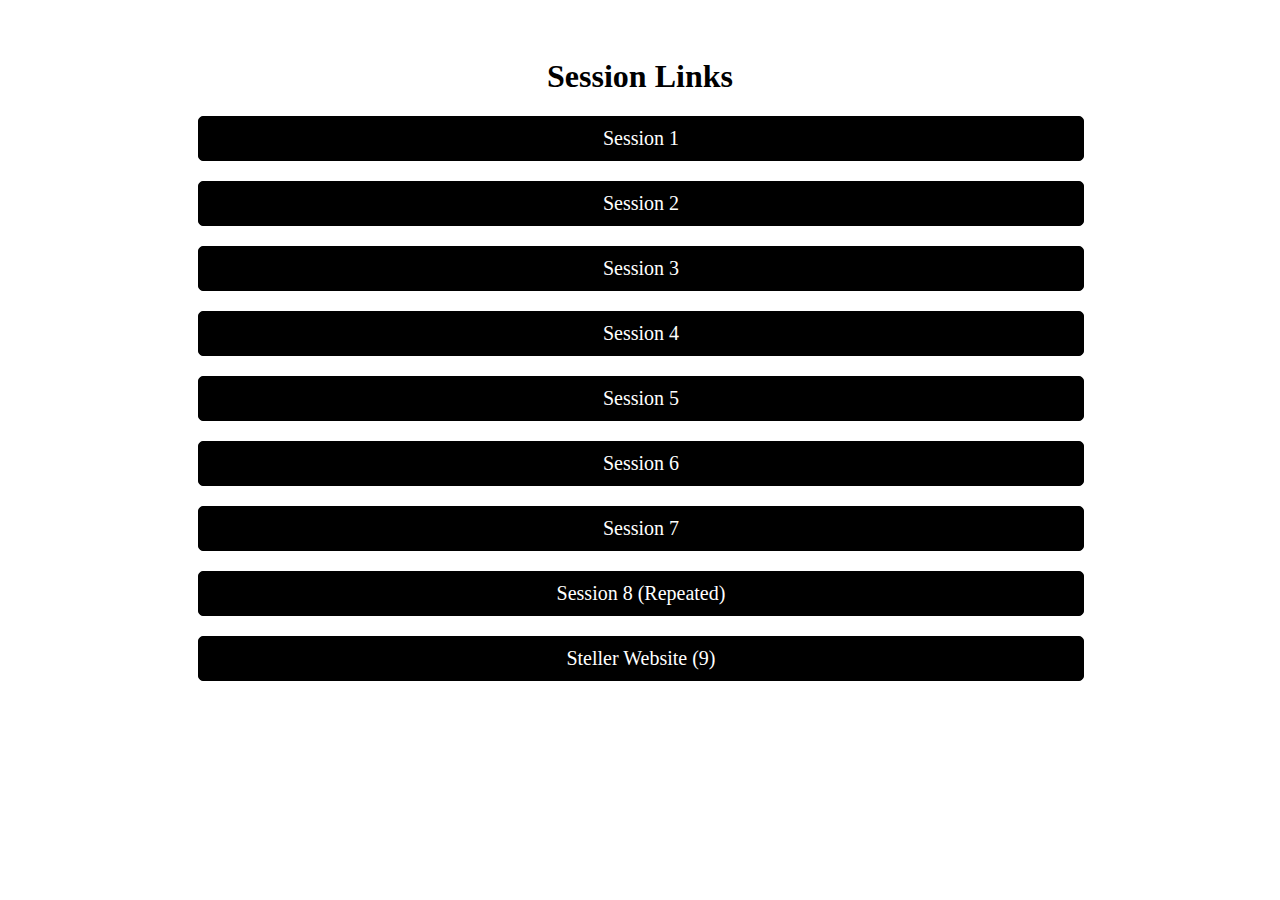
<file: index.html>
<html>

<head>
<title>Welcoming Session</title>
<style>
body{
padding: 50px 0;
}
.container{
    width: 70%;
    margin: auto;
}

.text-center{
    text-align: center;
}

.my-20{
    margin-top: 20px;
    margin-bottom: 20px;
}

a{
    display: inline-block;
    width: 100%;
    background-color: black;
    color: white;
    padding: 10px 0;
    font-size: 20px;
    border-radius: 5px;
    text-decoration: none;
    text-align: center;
    border: 1px solid black;
}
a:hover{
background-color: white;
border: 1px solid black;
color: black;
}
</style>
</head>
<body>

<h1 class="text-center">
Session Links
</h1>

<section>
<div class="container">
<div class="my-20">
    <a href="1/index.html">Session 1</a>
</div>

<div class="my-20">
    <a href="2/index.html">Session 2</a>
</div>

<div class="my-20">
    <a href="3/index.html">Session 3</a>
</div>

<div class="my-20">
    <a href="4/index.html">Session 4</a>
</div>

<div class="my-20">
    <a href="5/index.html">Session 5</a>
</div>

<div class="my-20">
    <a href="6/index.html">Session 6</a>
</div>

<div class="my-20">
    <a href="7/index.html">Session 7</a>
</div>

<div class="my-20">
    <a href="8/index.html">Session 8 (Repeated)</a>
</div>

<div class="my-20">
    <a href="steller-9/index.html">Steller Website (9)</a>
</div>
</div>
</section>

    

</body>
</html>
</file>
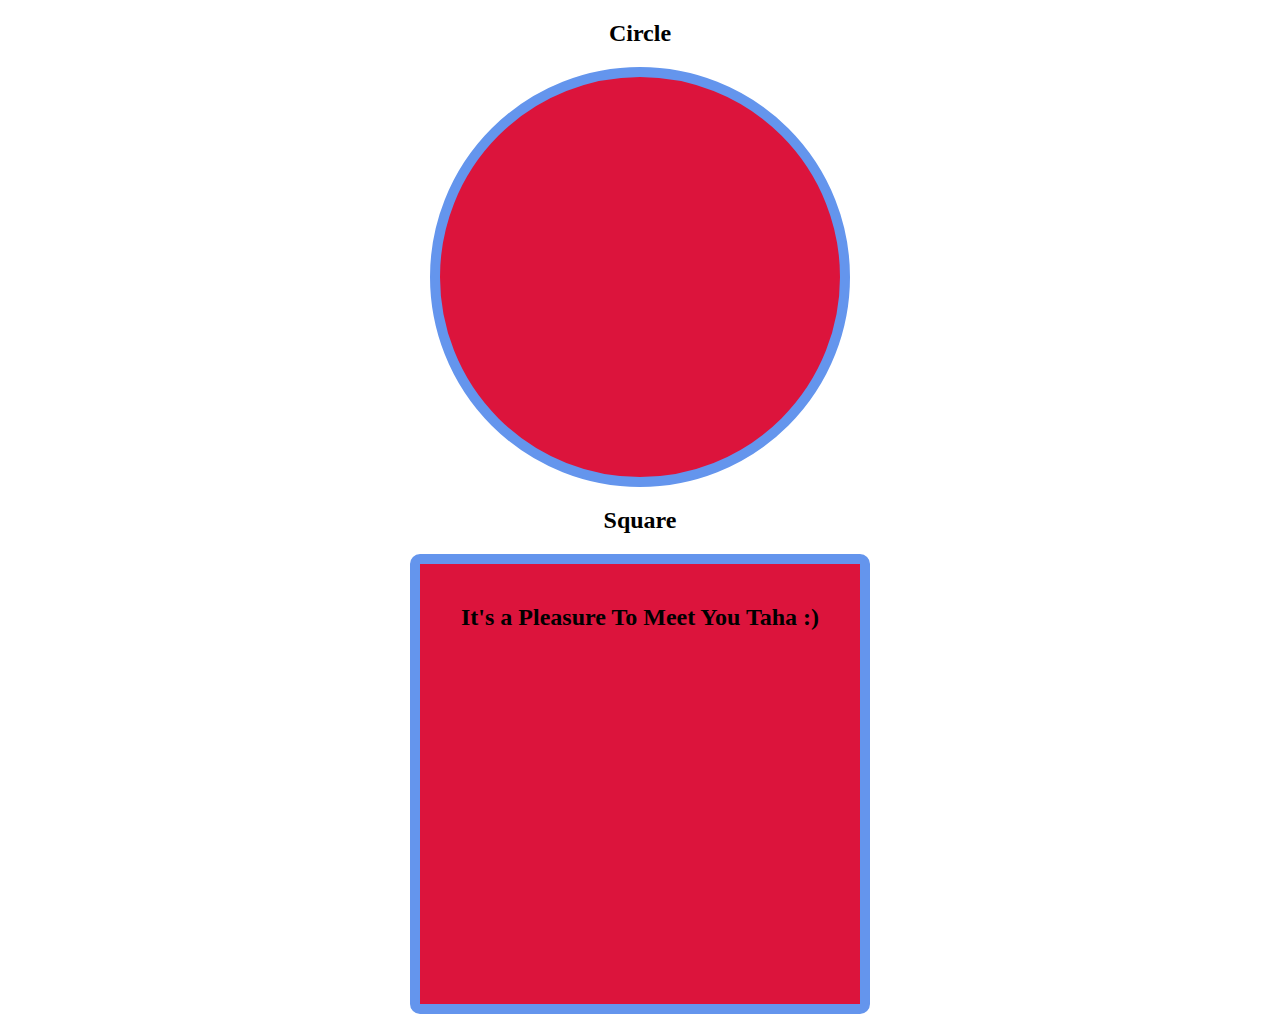
<file: 1/index.html>
<!DOCTYPE html>
<html lang="en">
<head>
    <meta charset="UTF-8">
    <meta name="viewport" content="width=device-width, initial-scale=1.0">
    <title>Document</title>
    <link rel="stylesheet" href="style.css">
</head>
<body>
    

    <div class="section1">
         
        <h2>Circle</h2>
        <div class="box"></div>

    </div>


    <div class="section2">
         
        <h2>Square</h2>
        <div class="box">
            <h2>It's a Pleasure To Meet You Taha :)</h2>
        </div>

    </div>


</body>
</html>
</file>
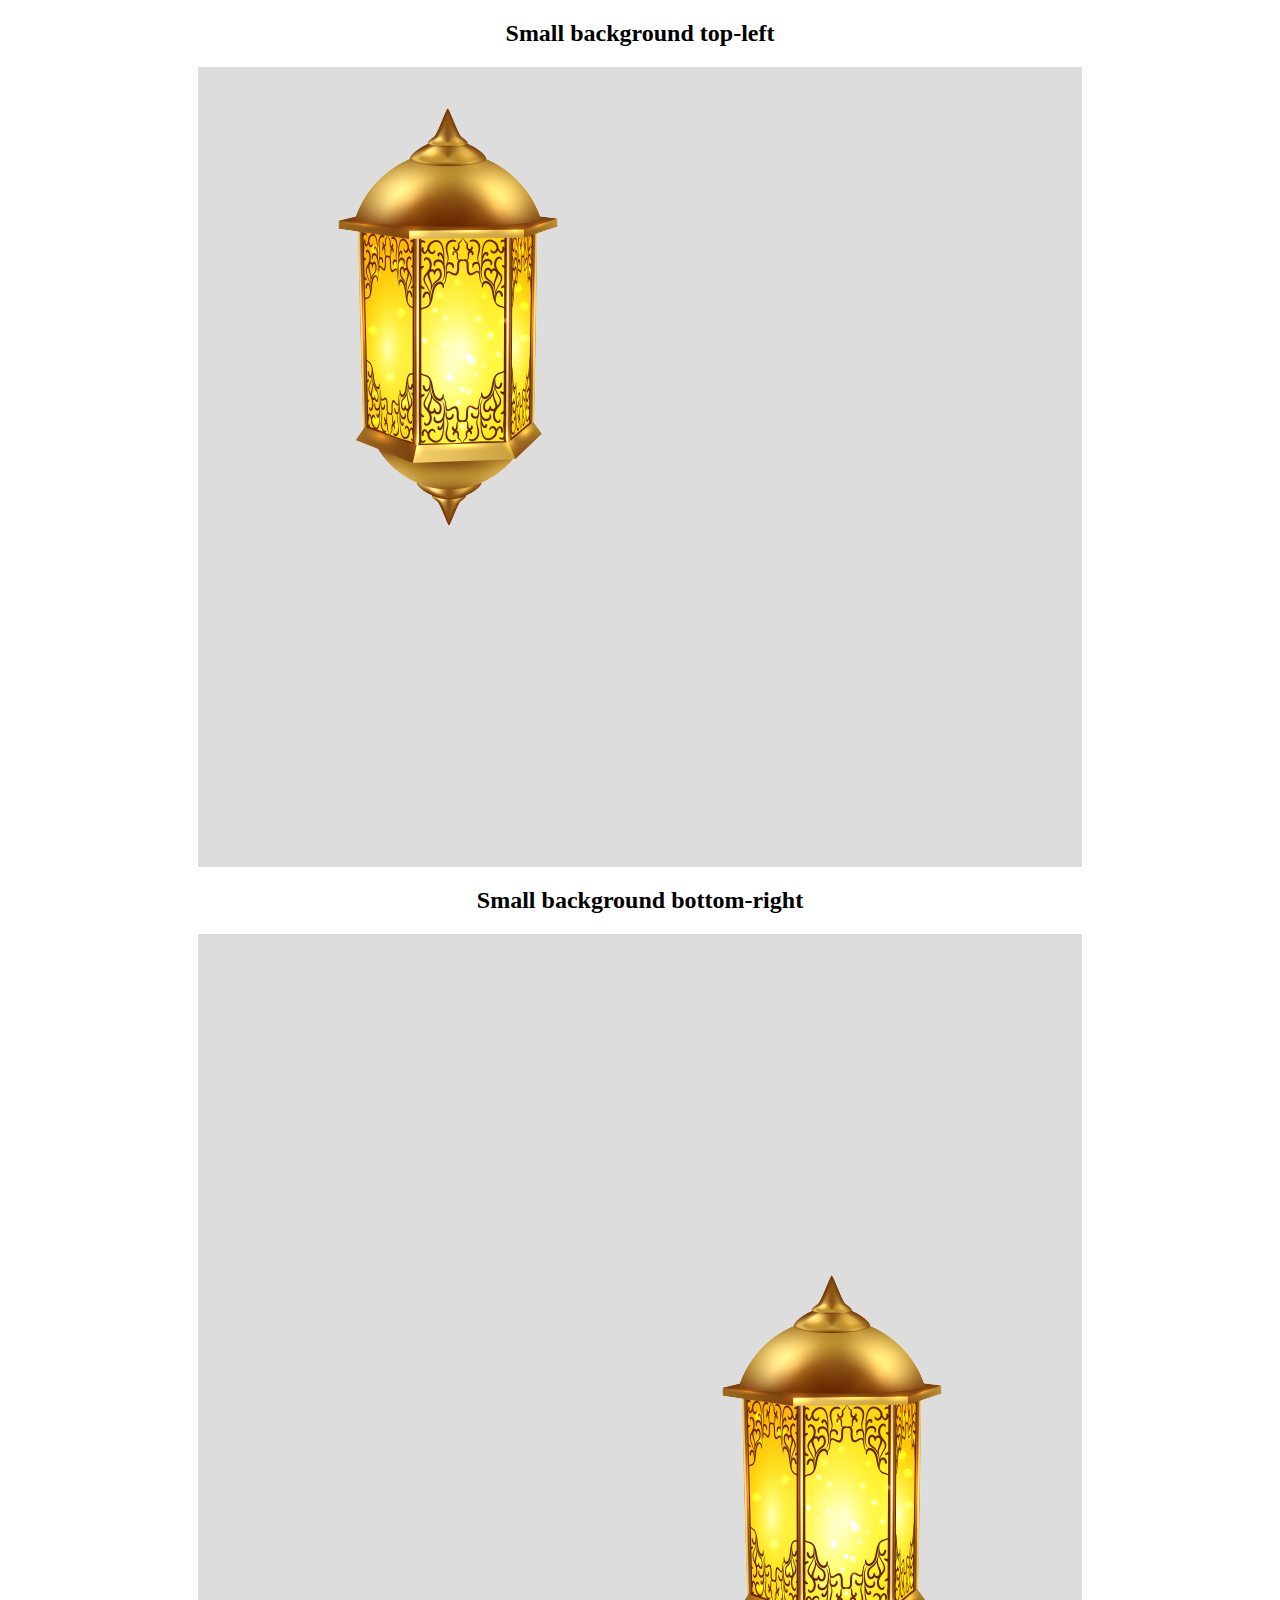
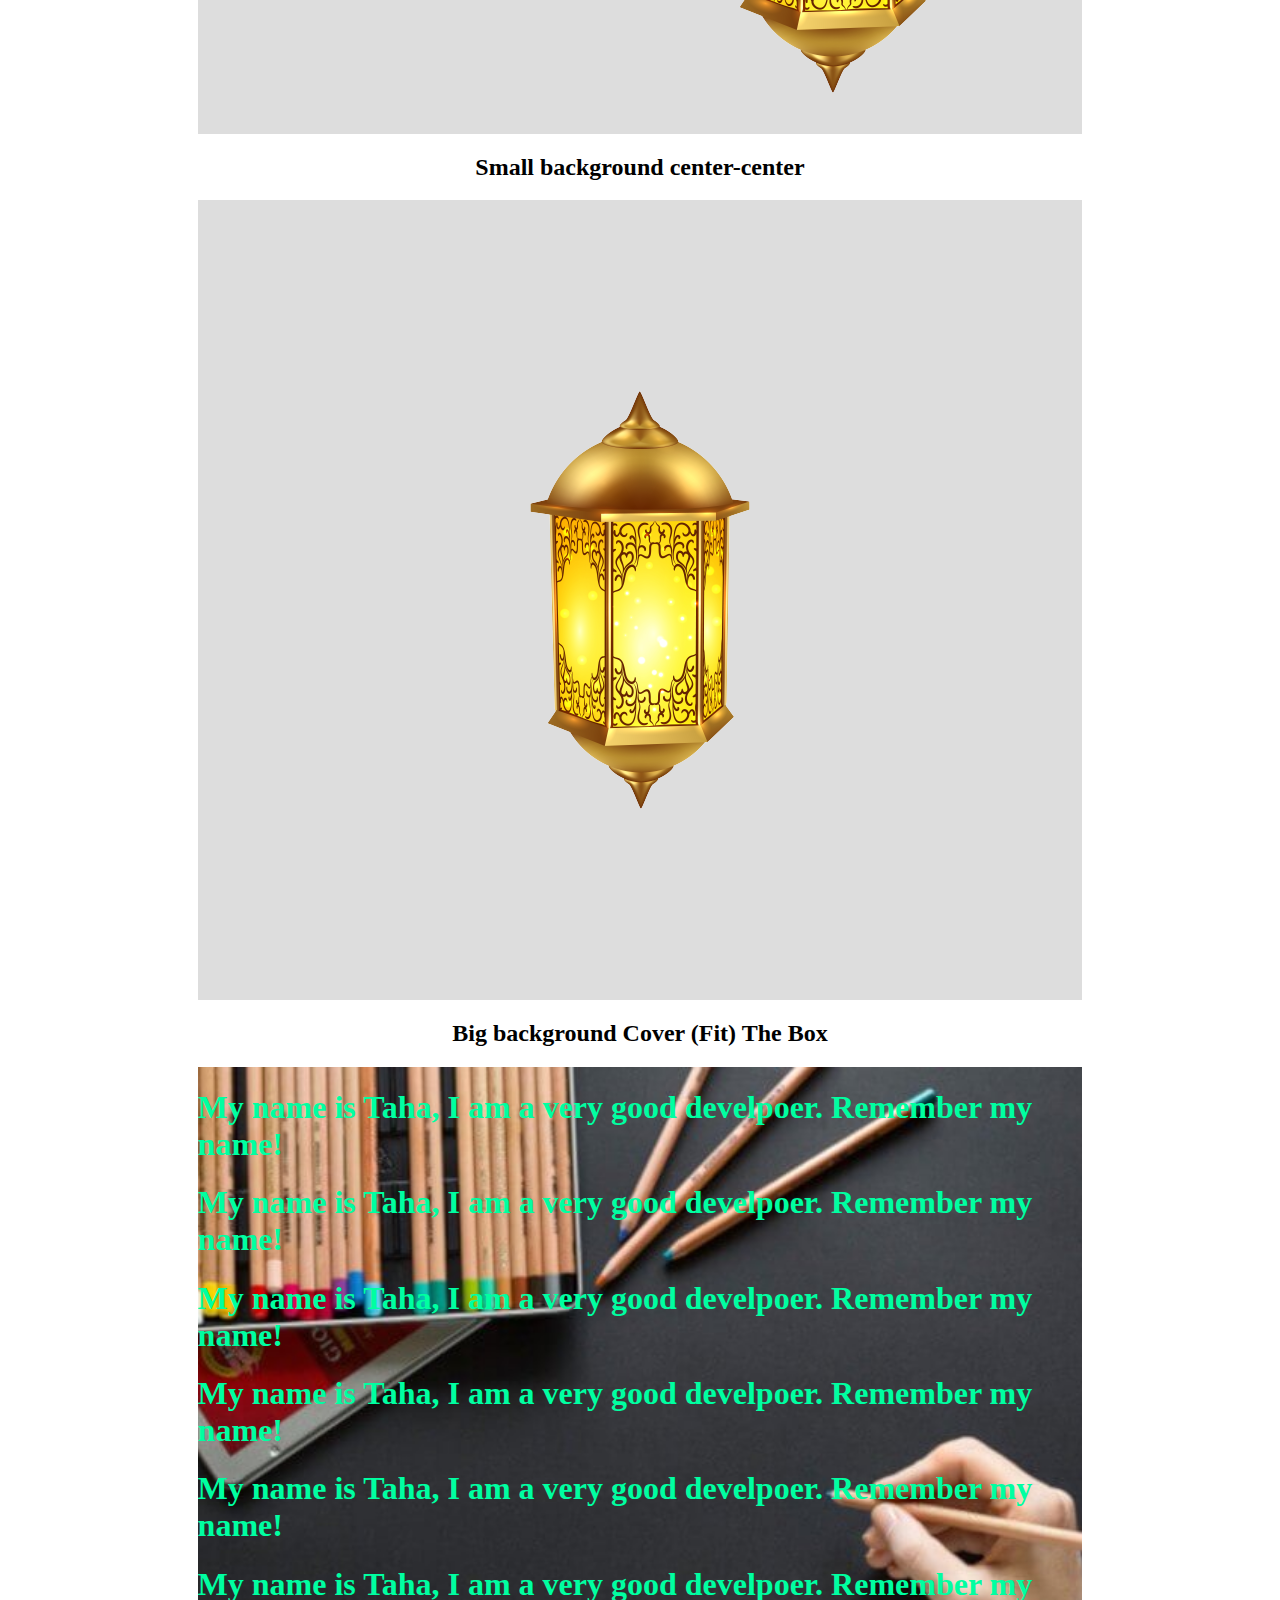
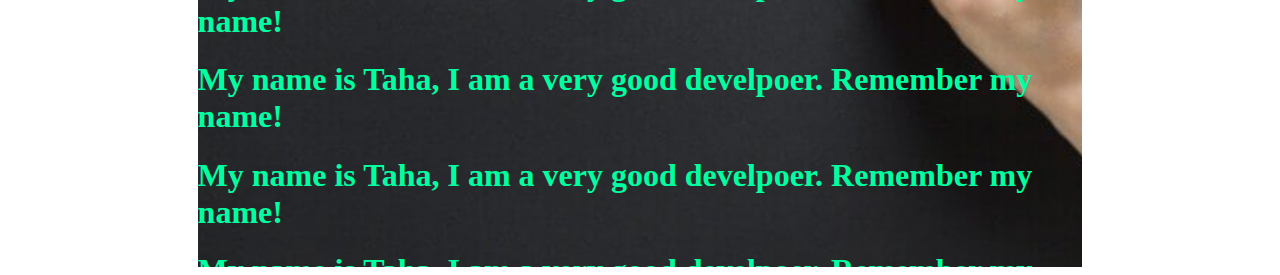
<file: 2/index.html>
<!DOCTYPE html>
<html lang="en">
<head>
    <meta charset="UTF-8">
    <meta name="viewport" content="width=device-width, initial-scale=1.0">
    <title>Document</title>
    <link rel="stylesheet" href="style.css">
</head>
<body>

    <div class="section1">
        <div class="container">
            <h2>Small background top-left</h2>
            <div class="wallpaper">

            </div>
        </div>
    </div>

    <div class="section2">
         
       <div class="container">
            <h2>Small background bottom-right</h2>
            <div class="wallpaper">

            </div>
        </div>
    </div>

    <div class="section3">
         
       <div class="container">
            <h2>Small background center-center</h2>
            <div class="wallpaper">

            </div>
        </div>
    </div>

    <div class="section4">
        <div class="container">
             <h2>Big background Cover (Fit) The Box </h2>
             <div class="background-cover">
                <h1>My name is Taha, I am a very good develpoer. Remember my name! </h1>
                <h1>My name is Taha, I am a very good develpoer. Remember my name! </h1>
                <h1>My name is Taha, I am a very good develpoer. Remember my name! </h1>
                <h1>My name is Taha, I am a very good develpoer. Remember my name! </h1>
                <h1>My name is Taha, I am a very good develpoer. Remember my name! </h1>
                <h1>My name is Taha, I am a very good develpoer. Remember my name! </h1>
                <h1>My name is Taha, I am a very good develpoer. Remember my name! </h1>
                <h1>My name is Taha, I am a very good develpoer. Remember my name! </h1>
                <h1>My name is Taha, I am a very good develpoer. Remember my name! </h1>
                <h1>My name is Taha, I am a very good develpoer. Remember my name! </h1>
                <h1>My name is Taha, I am a very good develpoer. Remember my name! </h1>
                <h1>My name is Taha, I am a very good develpoer. Remember my name! </h1>
                <h1>My name is Taha, I am a very good develpoer. Remember my name! </h1>
                <h1>My name is Taha, I am a very good develpoer. Remember my name! </h1>
                <h1>My name is Taha, I am a very good develpoer. Remember my name! </h1>
                <h1>My name is Taha, I am a very good develpoer. Remember my name! </h1>
                <h1>My name is Taha, I am a very good develpoer. Remember my name! </h1>
                <h1>My name is Taha, I am a very good develpoer. Remember my name! </h1>
                <h1>My name is Taha, I am a very good develpoer. Remember my name! </h1>
                <h1>My name is Taha, I am a very good develpoer. Remember my name! </h1>
                <h1>My name is Taha, I am a very good develpoer. Remember my name! </h1>
                <h1>My name is Taha, I am a very good develpoer. Remember my name! </h1>
                <h1>My name is Taha, I am a very good develpoer. Remember my name! </h1>
                <h1>My name is Taha, I am a very good develpoer. Remember my name! </h1>
                <h1>My name is Taha, I am a very good develpoer. Remember my name! </h1>
                <h1>My name is Taha, I am a very good develpoer. Remember my name! </h1>
             </div>
         </div>
    </div>
</body>
</html>
</file>
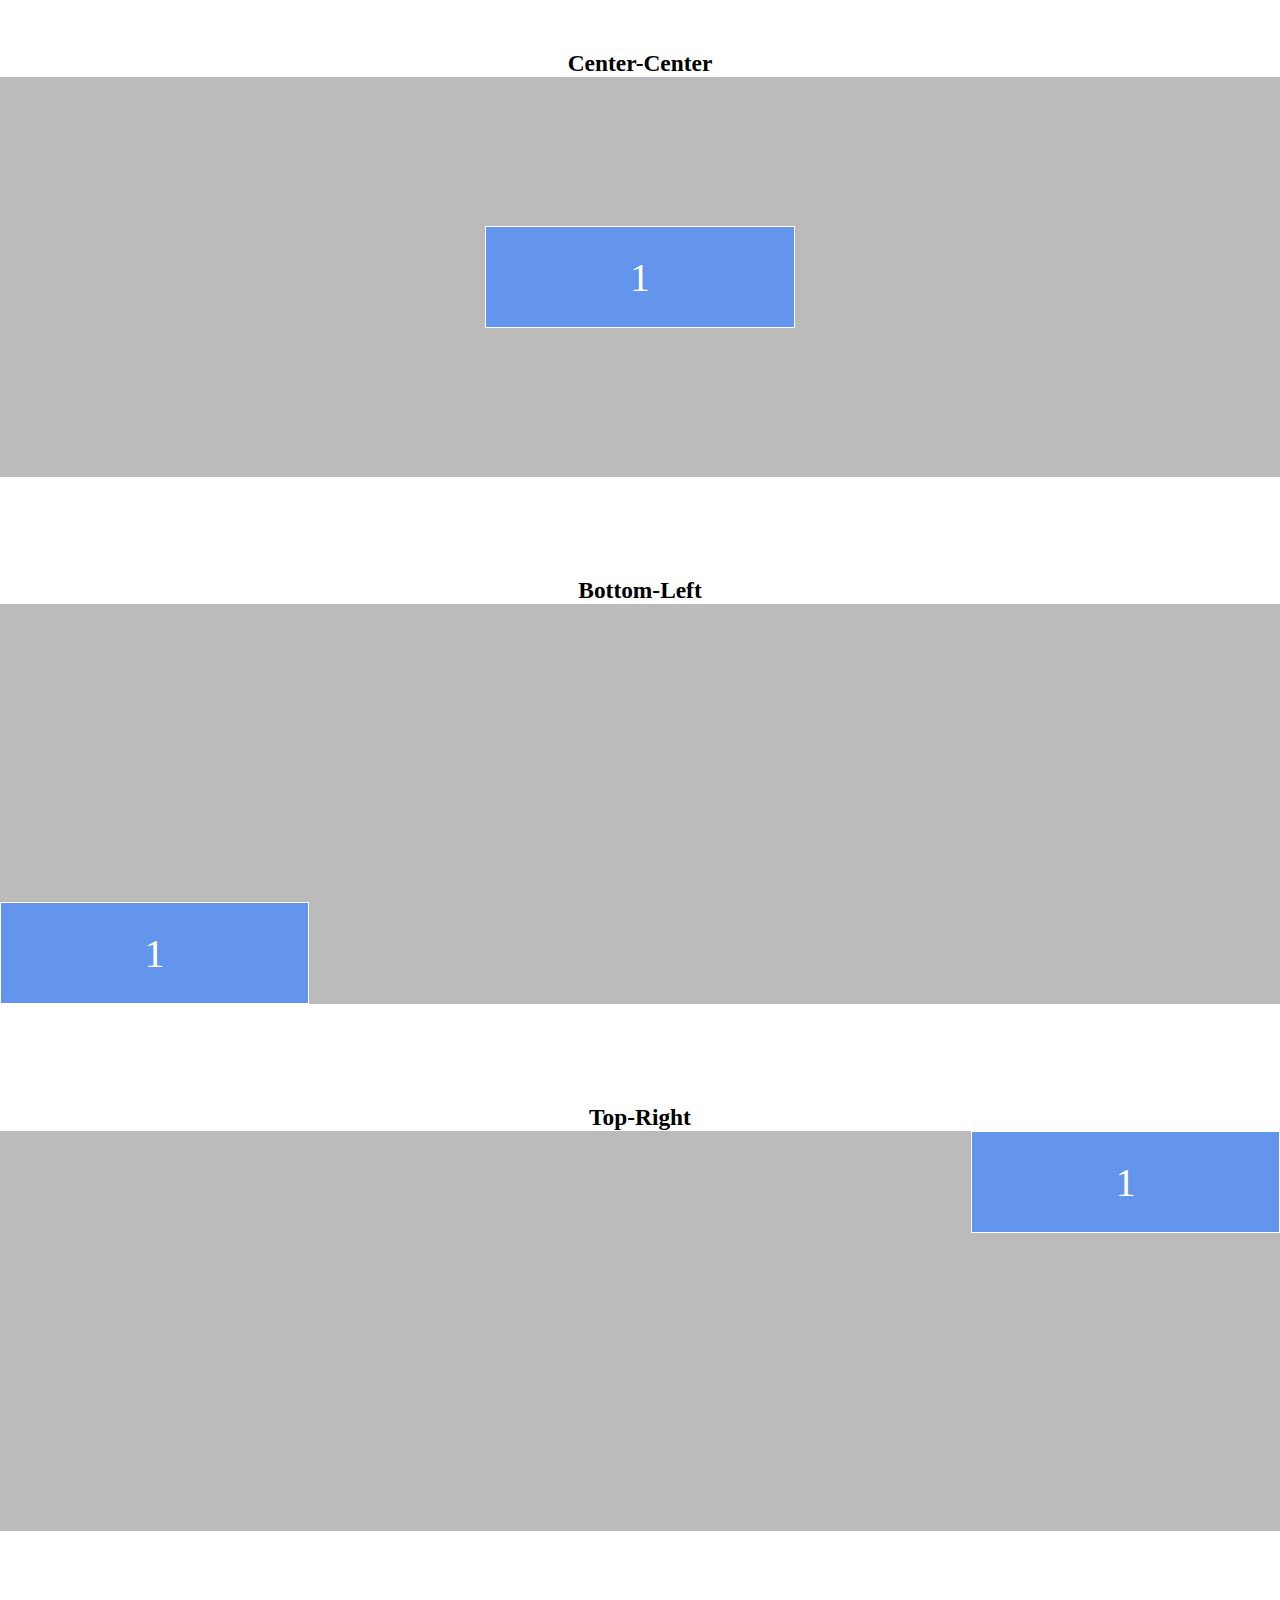
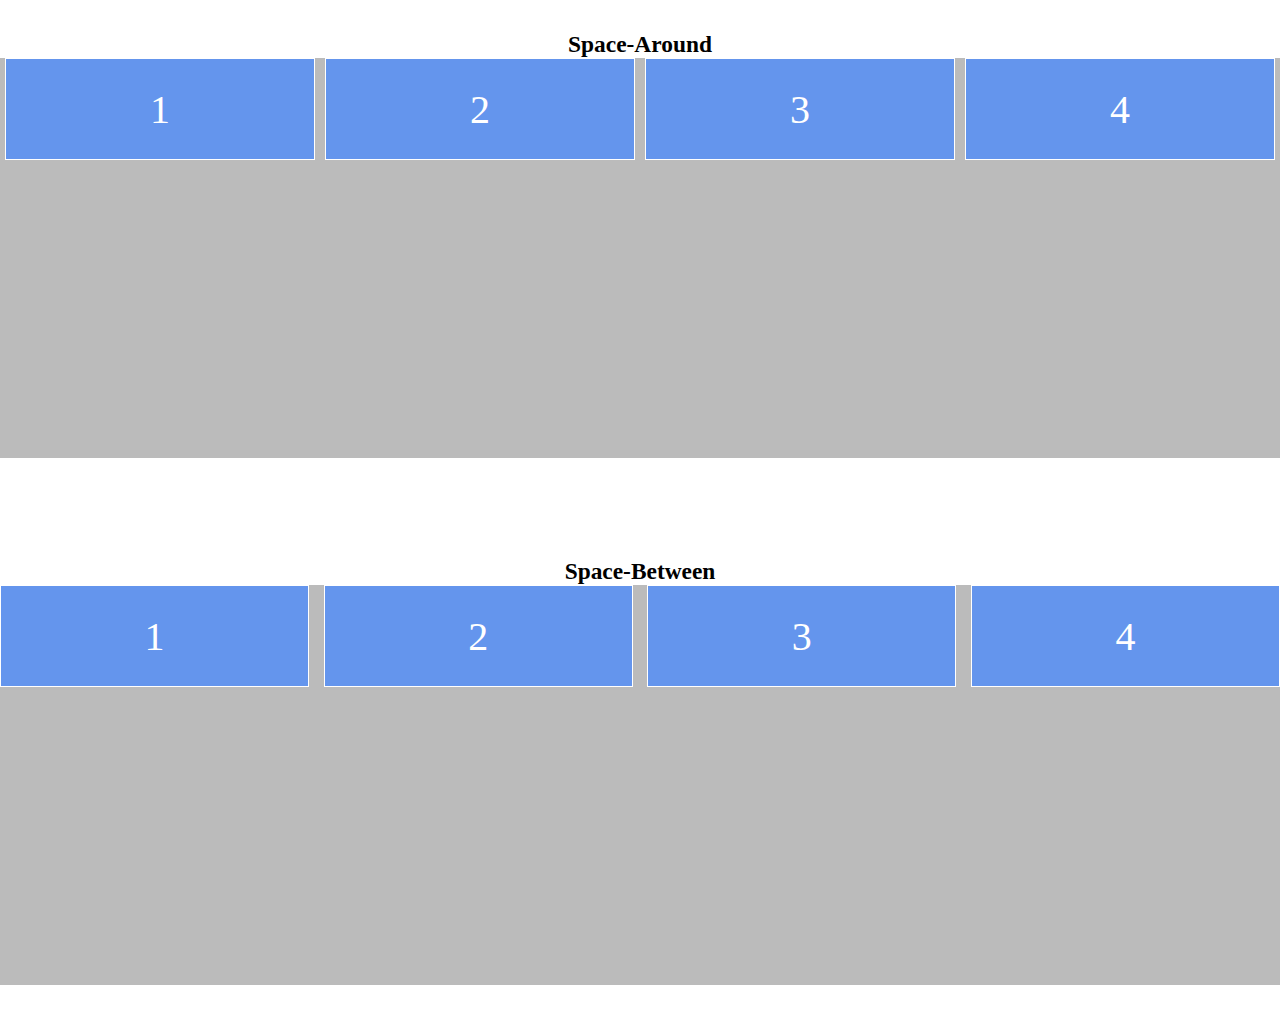
<file: 3/index.html>
<html>

<head>
<title>Flexbox Session</title>
<link rel="stylesheet" href="css/style.css">
</head>
<body>

<!-- flex box 

    - parent => display: flex
    - child => width 

-->


<section>
    <h3>center-center</h3>
    <div class="parent center-center">
        <div class="child">1</div>
    </div>  
</section>


<section>
    <h3>bottom-left</h3>
    <div class="parent bottom-left">
        <div class="child">1</div>
    </div>  
</section>

<section>
    <h3>top-right</h3>
    <div class="parent top-right">
        <div class="child">1</div>
    </div>  
</section>

<section>
    <h3>space-around</h3>
    <div class="parent space-around">
        <div class="child">1</div>
        <div class="child">2</div>
        <div class="child">3</div>
        <div class="child">4</div>
    </div>  
</section>

<section>
    <h3>space-between</h3>
    <div class="parent space-between">
        <div class="child">1</div>
        <div class="child">2</div>
        <div class="child">3</div>
        <div class="child">4</div>
    </div>  
</section>


    

</body>


</html>
</file>
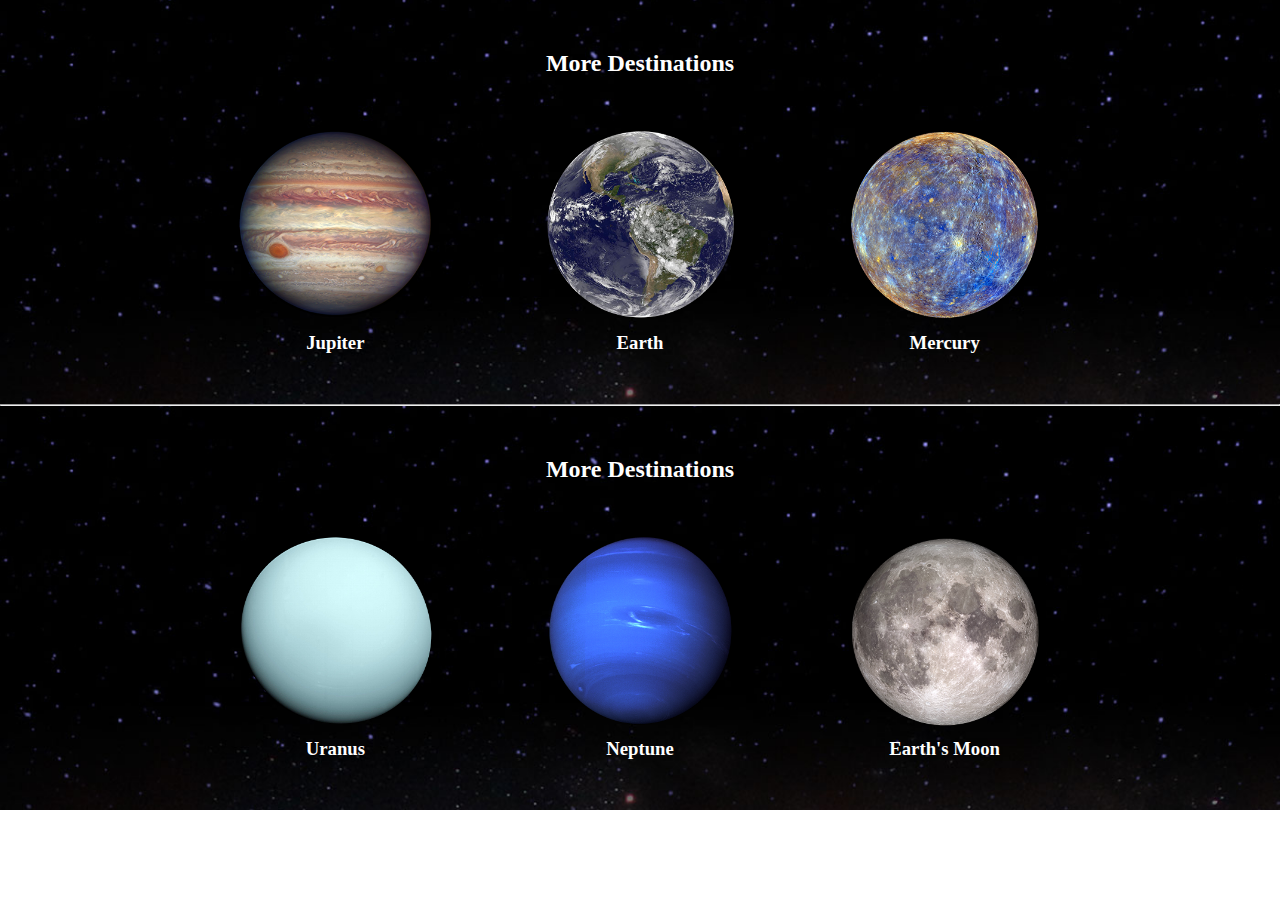
<file: 4/index.html>
<html>
    <head>
        <title>NASA</title>
        <link rel="stylesheet" href="style.css">
    </head>

    <body>
        
        <section class="planets">
            <div class="container">
                <h2 class="title">More Destinations</h2>
                <div class="d-flex space-between">
                    <div class="planet">
                        <img src="img/jupiter_new.png" alt="">
                        <h3>Jupiter</h3>
                    </div>

                    <div class="planet">
                        <img src="img/earth.png" alt="">
                        <h3>Earth</h3>
                    </div>

                    <div class="planet">
                        <img src="img/mercury_new.png" alt="">
                        <h3>Mercury</h3>
                    </div>
                </div>
            </div>
        </section>
        <hr>
        <section class="planets">
            <div class="container">
                <h2 class="title">More Destinations</h2>
                <div class="d-flex space-between">
                    <div class="planet">
                        <img src="img/uranus.png" alt="">
                        <h3>Uranus</h3>
                    </div>

                    <div class="planet">
                        <img src="img/neptune.png" alt="">
                        <h3>Neptune</h3>
                    </div>

                    <div class="planet">
                        <img src="img/earth_moon.png" alt="">
                        <h3>Earth's Moon</h3>
                    </div>
                </div>
            </div>
        </section>

        

    </body>
</html>
</file>
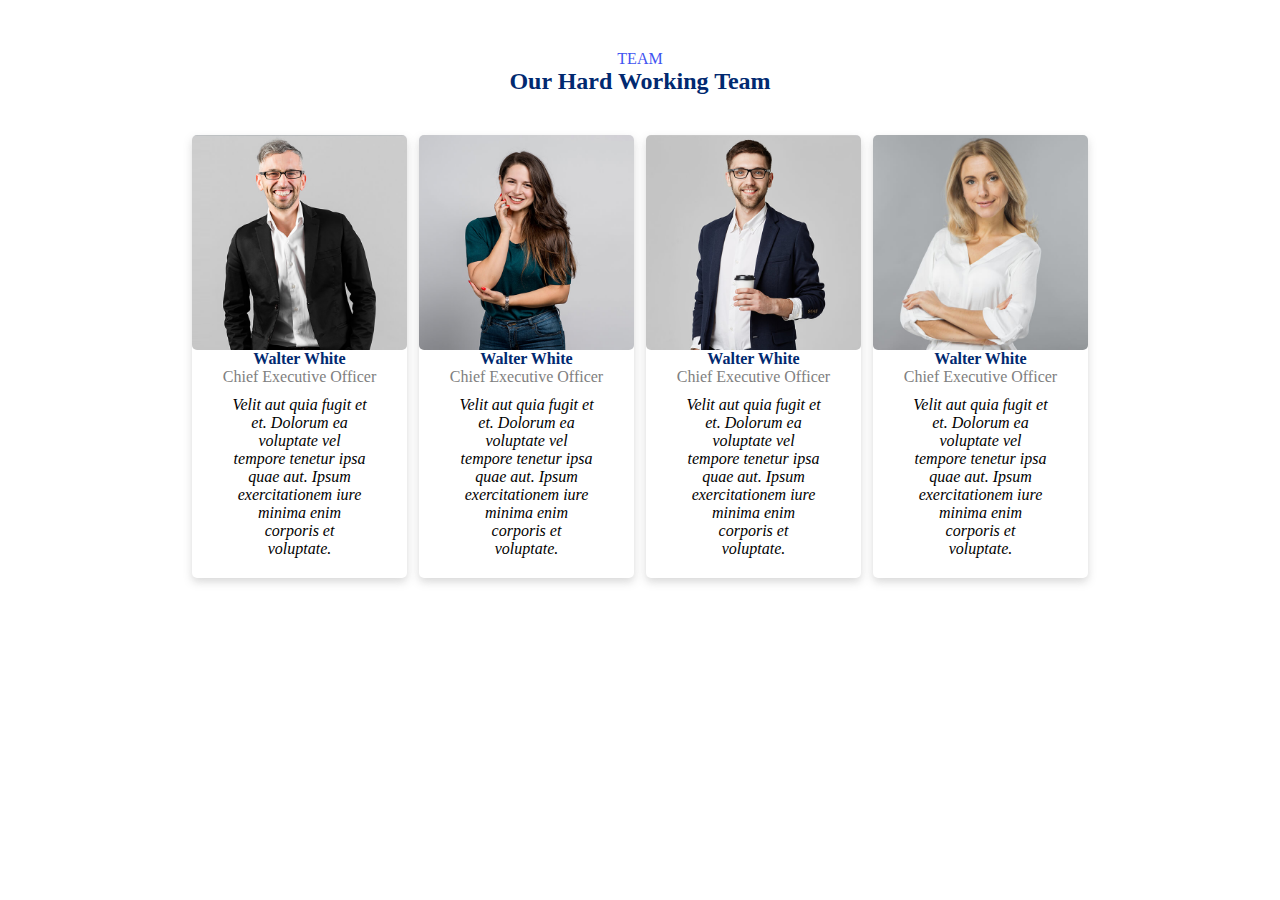
<file: 5/index.html>
<html>
    <head>
        <title>flex session2 </title>
        <link rel="stylesheet" href="style.css">
    </head>

    <body>
        

        <section class="team">
            <div class="container">
                <div class="title">
                    <p>TEAM</p>
                    <h2>Our Hard Working Team</h2>
                </div>
                <div class="d-flex space-between">
                    <div class="member">
                        <img src="img/team-1.jpg" alt="">
                        <h4>Walter White</h4>
                        <p class="grey">Chief Executive Officer</p>
                        <p class="info">
                            Velit aut quia fugit et et. Dolorum ea voluptate vel tempore tenetur ipsa quae aut. Ipsum exercitationem iure minima enim corporis et voluptate.
                        </p>
                    </div>

                    <div class="member">
                        <img src="img/team-2.jpg" alt="">
                        <h4>Walter White</h4>
                        <p class="grey">Chief Executive Officer</p>
                        <p class="info">
                            Velit aut quia fugit et et. Dolorum ea voluptate vel tempore tenetur ipsa quae aut. Ipsum exercitationem iure minima enim corporis et voluptate.
                        </p>
                    </div>

                    <div class="member">
                        <img src="img/team-3.jpg" alt="">
                        <h4>Walter White</h4>
                        <p class="grey">Chief Executive Officer</p>
                        <p class="info">
                            Velit aut quia fugit et et. Dolorum ea voluptate vel tempore tenetur ipsa quae aut. Ipsum exercitationem iure minima enim corporis et voluptate.
                        </p>
                    </div>

                    <div class="member">
                        <img src="img/team-4.jpg" alt="">
                        <h4>Walter White</h4>
                        <p class="grey">Chief Executive Officer</p>
                        <p class="info">
                            Velit aut quia fugit et et. Dolorum ea voluptate vel tempore tenetur ipsa quae aut. Ipsum exercitationem iure minima enim corporis et voluptate.
                        </p>
                    </div>
                </div>
            </div>
        </section>



    </body>
</html>
</file>
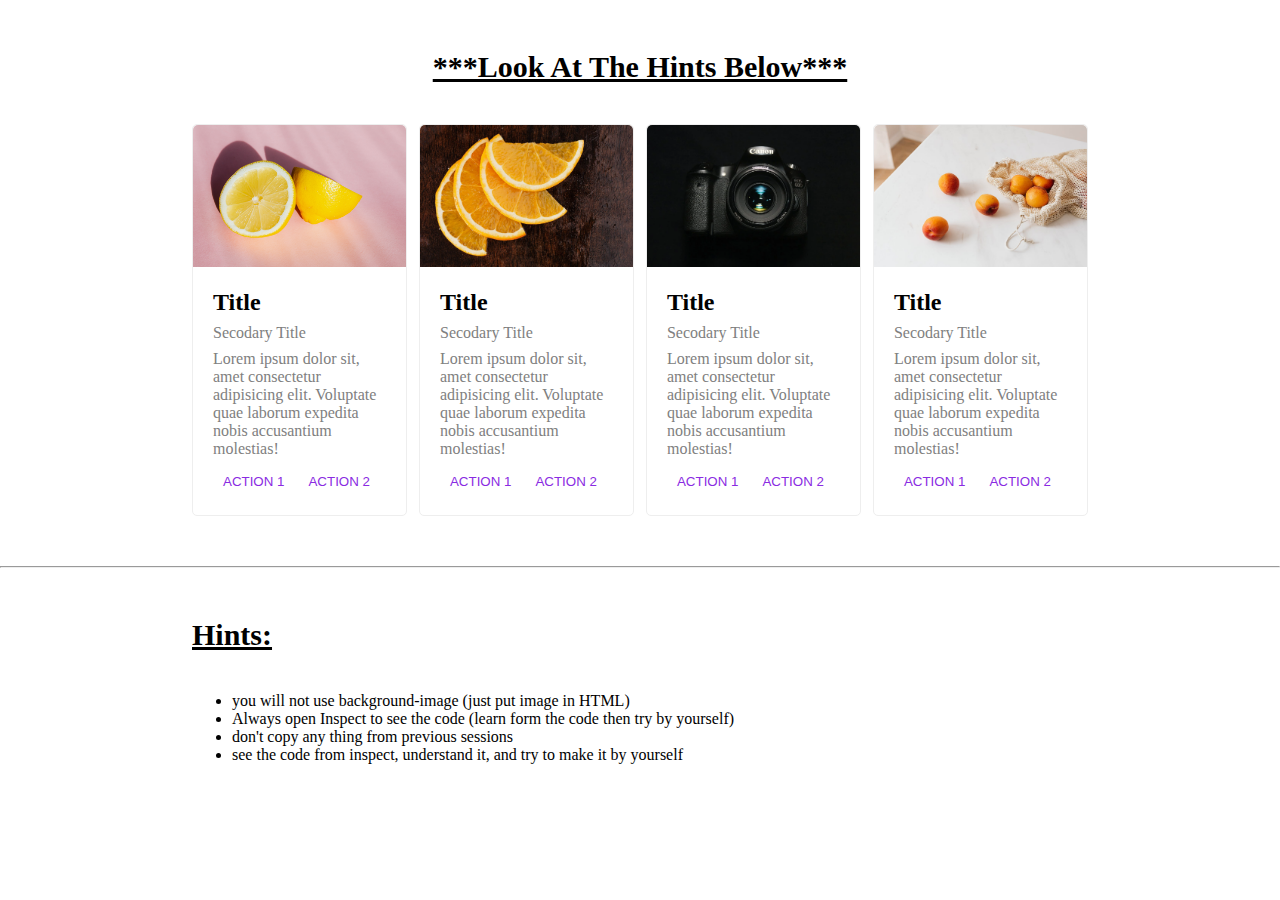
<file: 6/index.html>
<!DOCTYPE html>
<html lang="en">
<head>
    <meta charset="UTF-8">
    <meta name="viewport" content="width=device-width, initial-scale=1.0">
    <title>Document</title>
    <link rel="stylesheet" href="style.css">
</head>
<body>
    
    <section class="cards">
        <div class="container">
            <h2 class="section-title text-center">***Look at the hints below***</h2>
            <div class="d-flex space-between">
                <div class="card">
                    <img src="img/lemon.jpg" alt="">
                    <div class="card-body">
                        <div class="card-title">
                            <h2>Title</h2>
                        </div>
                        <div class="card-sec-title">
                            <p>Secodary Title</p>
                        </div>
                        <div class="card-details">
                            <p>Lorem ipsum dolor sit, amet consectetur adipisicing elit. Voluptate quae laborum expedita nobis accusantium molestias!</p>
                        </div>
                        <div class="card-actions">
                            <button>action 1</button>
                            <button>action 2</button>
                        </div>
                    </div>
                </div>

                <div class="card">
                    <img src="img/lemon2.jpg" alt="">
                    <div class="card-body">
                        <div class="card-title">
                            <h2>Title</h2>
                        </div>
                        <div class="card-sec-title">
                            <p>Secodary Title</p>
                        </div>
                        <div class="card-details">
                            <p>Lorem ipsum dolor sit, amet consectetur adipisicing elit. Voluptate quae laborum expedita nobis accusantium molestias!</p>
                        </div>
                        <div class="card-actions">
                            <button>action 1</button>
                            <button>action 2</button>
                        </div>
                    </div>
                </div>

                <div class="card">
                    <img src="img/camera.webp" alt="">
                    <div class="card-body">
                        <div class="card-title">
                            <h2>Title</h2>
                        </div>
                        <div class="card-sec-title">
                            <p>Secodary Title</p>
                        </div>
                        <div class="card-details">
                            <p>Lorem ipsum dolor sit, amet consectetur adipisicing elit. Voluptate quae laborum expedita nobis accusantium molestias!</p>
                        </div>
                        <div class="card-actions">
                            <button>action 1</button>
                            <button>action 2</button>
                        </div>
                    </div>
                </div>

                <div class="card">
                    <img src="img/peach .jpg" alt="">
                    <div class="card-body">
                        <div class="card-title">
                            <h2>Title</h2>
                        </div>
                        <div class="card-sec-title">
                            <p>Secodary Title</p>
                        </div>
                        <div class="card-details">
                            <p>Lorem ipsum dolor sit, amet consectetur adipisicing elit. Voluptate quae laborum expedita nobis accusantium molestias!</p>
                        </div>
                        <div class="card-actions">
                            <button>action 1</button>
                            <button>action 2</button>
                        </div>
                    </div>
                </div>
            </div>
            
        </div>
    </section>
    <hr>
    <section>
        <div class="container">
            <h2 class="section-title">Hints:</h2>
            <ul>
                <li>you will not use background-image (just put image in HTML)</li>
                <li>Always open Inspect to see the code (learn form the code then try by yourself)</li>
                <li>don't copy any thing from previous sessions</li>
                <li>see the code from inspect, understand it, and try to make it by yourself</li>
            </ul>

        </div>
    </section>
    
            

</body>
</html>
</file>
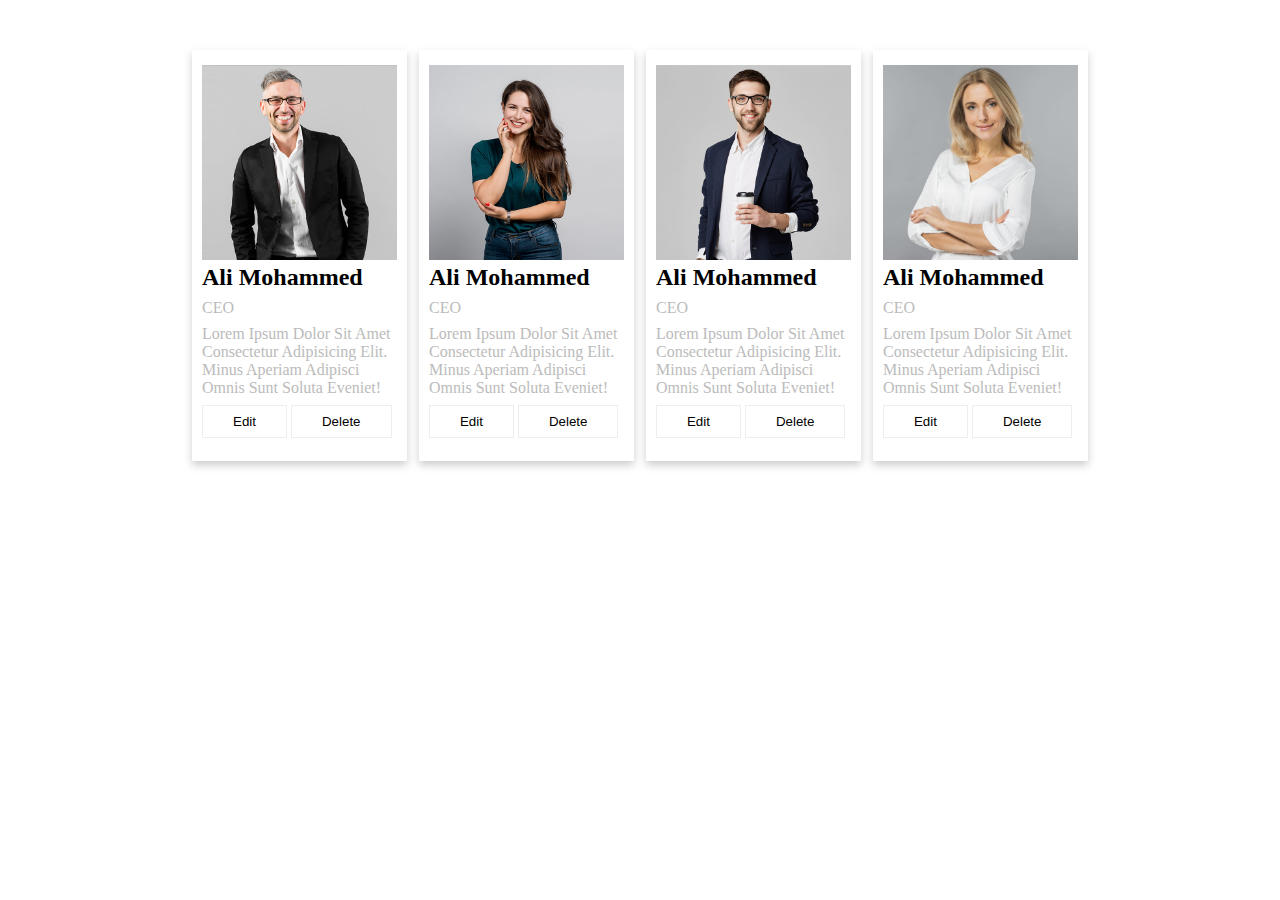
<file: 7/index.html>
<!DOCTYPE html>
<html lang="en">
<head>
    <meta charset="UTF-8">
    <meta name="viewport" content="width=device-width, initial-scale=1.0">
    <title>Document</title>
    <link rel="stylesheet" href="style.css">
</head>
<body>

    <section class="team">
        <div class="container">

            <div class="d-flex space-between">
                <div class="card">
                    <img src="img/team-1.jpg" alt="">
                    <div class="card-body">
                        <h2>Ali Mohammed</h2>
                        <p class="my-8">CEO</p>
                        <p class="my-8">Lorem ipsum dolor sit amet consectetur adipisicing elit. Minus aperiam adipisci omnis sunt soluta eveniet!</p>
                        <div class="btns my-8">
                            <button>Edit</button>
                            <button>Delete</button>
                        </div>
                    </div>
                </div>

                <div class="card">
                    <img src="img/team-2.jpg" alt="">
                    <div class="card-body">
                        <h2>Ali Mohammed</h2>
                        <p class="my-8">CEO</p>
                        <p class="my-8">Lorem ipsum dolor sit amet consectetur adipisicing elit. Minus aperiam adipisci omnis sunt soluta eveniet!</p>
                        <div class="btns my-8">
                            <button>Edit</button>
                            <button>Delete</button>
                        </div>
                    </div>
                </div>

                <div class="card">
                    <img src="img/team-3.jpg" alt="">
                    <div class="card-body">
                        <h2>Ali Mohammed</h2>
                        <p class="my-8">CEO</p>
                        <p class="my-8">Lorem ipsum dolor sit amet consectetur adipisicing elit. Minus aperiam adipisci omnis sunt soluta eveniet!</p>
                        <div class="btns my-8">
                            <button>Edit</button>
                            <button>Delete</button>
                        </div>
                    </div>
                </div>

                <div class="card">
                    <img src="img/team-4.jpg" alt="">
                    <div class="card-body">
                        <h2>Ali Mohammed</h2>
                        <p class="my-8">CEO</p>
                        <p class="my-8">Lorem ipsum dolor sit amet consectetur adipisicing elit. Minus aperiam adipisci omnis sunt soluta eveniet!</p>
                        <div class="btns my-8">
                            <button>Edit</button>
                            <button>Delete</button>
                        </div>
                    </div>
                </div>
            </div>
        </div>

    </section>
    
</body>
</html>
</file>
<file: 1/style.css>
h2{
    text-align: center;
}

.box{
    width: 400px;
    height: 400px;
    background-color: crimson;
    margin: auto;
    border: 10px solid cornflowerblue;
}


.section1 .box{
    border-radius: 50%;
}


.section2 .box{
    border-radius: 10px;
    padding: 20px;
}
</file>
<file: 2/style.css>
h2{
    text-align: center;
}

.container{
    width: 70%;
    margin: auto;
}

.wallpaper{
    height: 800px;
    background-color: #ddd;
    background-image: url(img/fanos.png);
    background-repeat: no-repeat;
}




.section1 .wallpaper{
    background-position: top left;
}


.section2 .wallpaper{
    background-position: bottom right;
}




.section3 .wallpaper{
    background-position: center center;
}




.section4 .background-cover{
    height: 800px;
    background-color: #ddd;
    background-image: url(img/blog-1.jpg);
    background-repeat: no-repeat;
    background-size: cover;
    background-position: center center;
    color: rgb(0, 255, 161);
    overflow: auto;
}
</file>
<file: 3/css/style.css>
*{
    margin: 0;
}

section{
    padding: 50px 0;
    font-size: 20px;
    text-align: center;
    text-transform: capitalize;
}

.parent{
    background-color: #bbb;
    height: 400px;
    display: flex;
}


.child{
    width: 24%;
    height: 100px;
    background-color: cornflowerblue;
    border: 1px solid white;

    font-size: 40px;
    color: white;

    display: flex;
    justify-content: center;
    align-items: center;
}

.center-center{
    justify-content: center;
    align-items: center;
}

.bottom-left{
    justify-content: flex-start;
    align-items: flex-end;
}


.top-right{
    justify-content: flex-end;
    align-items: flex-start;
}


.space-between{
    justify-content: space-between;
}

.space-around{
    justify-content: space-around;
}
</file>
<file: 4/style.css>
*{
    margin: 0;
}

.container{
    width: 70%;
    margin: auto;
}


.d-flex{
    display: flex;
}

.space-between{
    justify-content: space-between;
}

.title{
    text-align: center;
    margin-bottom: 40px;
}

.planets{
    padding: 50px 0;
    background-image: url(img/footer_bg.jpg);
    background-position: center center;
    background-size: cover;
    color: white;
}


.planets .planet {
    width: 32%;
    text-align: center;
}   

.planets .planet img{
    width: 100%;
}
</file>
<file: 5/style.css>
*{
    margin: 0;
}

.container{
    width: 70%;
    margin: auto;
}

.d-flex{
    display: flex;
}

.space-between{
    justify-content: space-between;
}

section{
    padding: 50px 0;
}

.title{
    margin-bottom: 40px;
    text-align: center;
}

h1, h2, h3, h4{
    color :#012970;
}

.title p{
    color: #4154f1;
}

.team .member{
    width: 24%;
    text-align: center;
    box-shadow: 0 4px 8px 0 rgba(128, 128, 128, 0.3);
    border-radius: 5px;
}

.team .member img{
    width: 100%;
    border-radius: 5px;
}

.team .member .grey{
    color: grey;
    margin-bottom: 10px;
}

.team .member .info{
    padding: 0 40px;
    font-style: italic;
    margin-bottom: 20px;
}
</file>
<file: 6/style.css>
*{
    margin: 0;
    box-sizing: border-box;
}

.container{
    width: 70%;
    margin: auto;
}

.section-title{
    font-size: 30px;
    text-transform: capitalize;
    margin-bottom: 40px;
    text-decoration: underline;
}

.text-center{
    text-align: center;
}

.d-flex{
    display: flex;
}

.space-between{
    justify-content: space-between;
}

section{
    padding: 50px 0;
}

.card{
    width: 24%;
    border-radius: 5px;
    border: 1px solid #eee;

}

.card img{
    width: 100%;
    border-top-right-radius: 5px;
    border-top-left-radius: 5px;
}

.card p{
    color: grey;
}

.card .card-body{
    padding: 10px 20px;
}

.card .card-body div{
    margin: 8px 0;
}


.card .card-actions button{
    background-color: transparent;
    border: none;
    color: blueviolet;
    padding: 8px 10px;
    border-radius: 0;
    cursor: pointer;
    text-transform: uppercase;
}

.card .card-actions button:hover {
    background-color: rgba(137, 43, 226, 0.3);
}
</file>
<file: 7/style.css>
*{
    margin: 0;
    box-sizing: border-box;
}


.container{
    margin: auto;
    width: 70%;
}

section{
    padding: 50px 0;
}

.text-center{
    text-align: center;
}

.d-flex{
    display: flex;
}

.space-between{
    justify-content: space-between;
}

.my-8{
    margin-bottom: 8px;
    margin-top: 8px;
}

.card{
    width: 24%;
    box-shadow: 0 4px 8px 0px rgba(128, 128, 128, 0.4);
    padding: 15px 10px;
    background-color: white;
}

.card img{
    width: 100%;
}

.card p{
    color: #bbb;
    text-transform: capitalize;
}

.card button{
    border: 1px solid #eee;
    background-color: transparent;
    padding: 8px 30px;
}

.card button:hover{
    border: 1px solid black;
    background-color: black;
    color: white;
}
</file>
